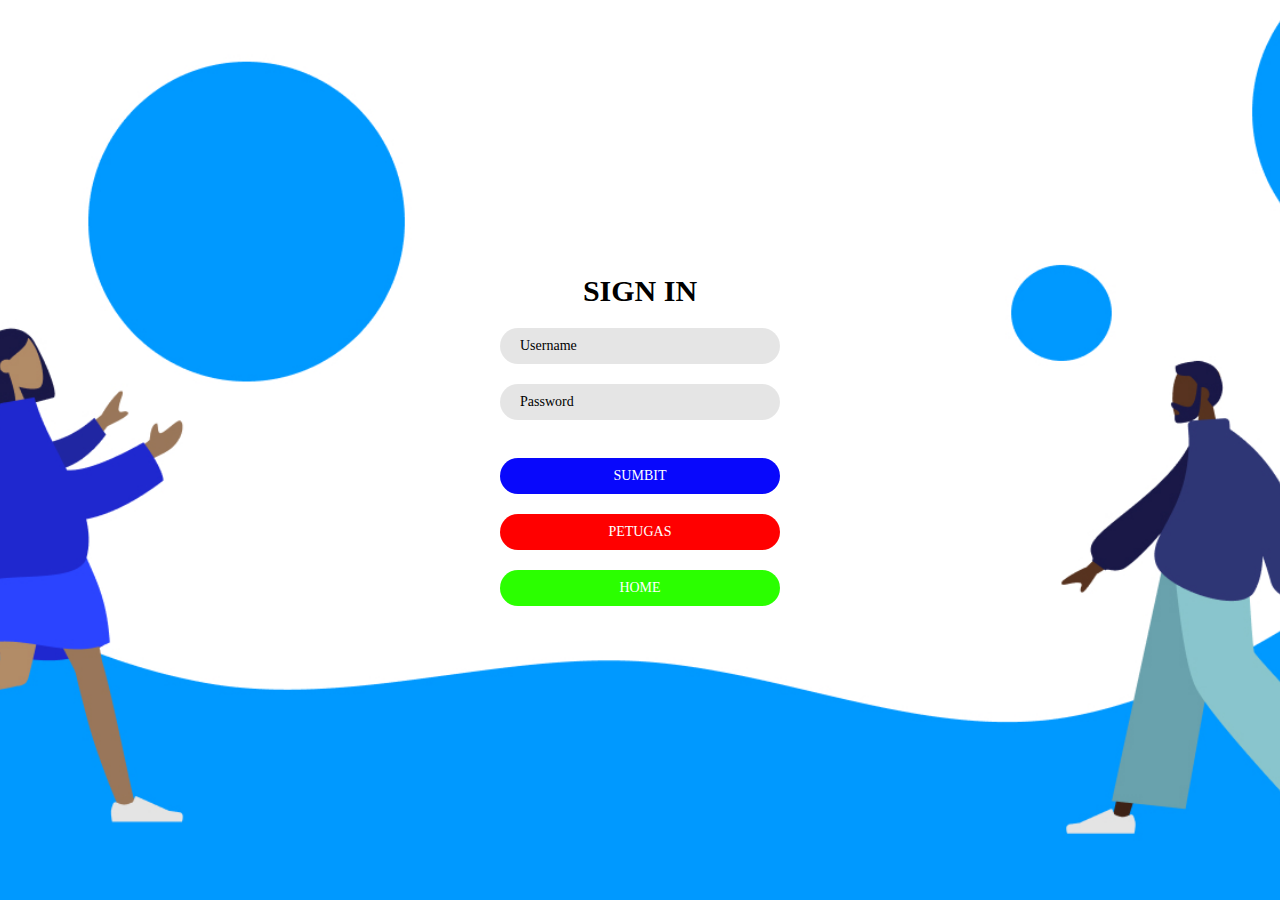
<file: admin/login-admin.html>
<!DOCTYPE html>
<html lang="en">
<head>
    <meta charset="UTF-8">
    <meta name="viewport" content="width=device-width, initial-scale=1.0">
    <link rel="stylesheet" href="css/style.css">
    <title>Login Admin</title>
</head>
<body>
    <section>
        <div class="container">
            <div class="login-form">
                <h1 style="color: black;">Sign In</h1>
                    <input type="text" name="username" placeholder="Username">
                    <input type="password" name="" placeholder="Password">
                    <br/>
                    <a href="../comingsoon.html" style="background: rgb(8, 8, 252)">SUMBIT</a>
                    <a href="../petugas/login-petugas.html" style="background: red;">Petugas</a>
                    <a style="background: rgb(43, 255, 0);" href="../index.html">Home</a>
                </form>
            </div>  
        </div>
    </section>
</body>
</html>
</file>
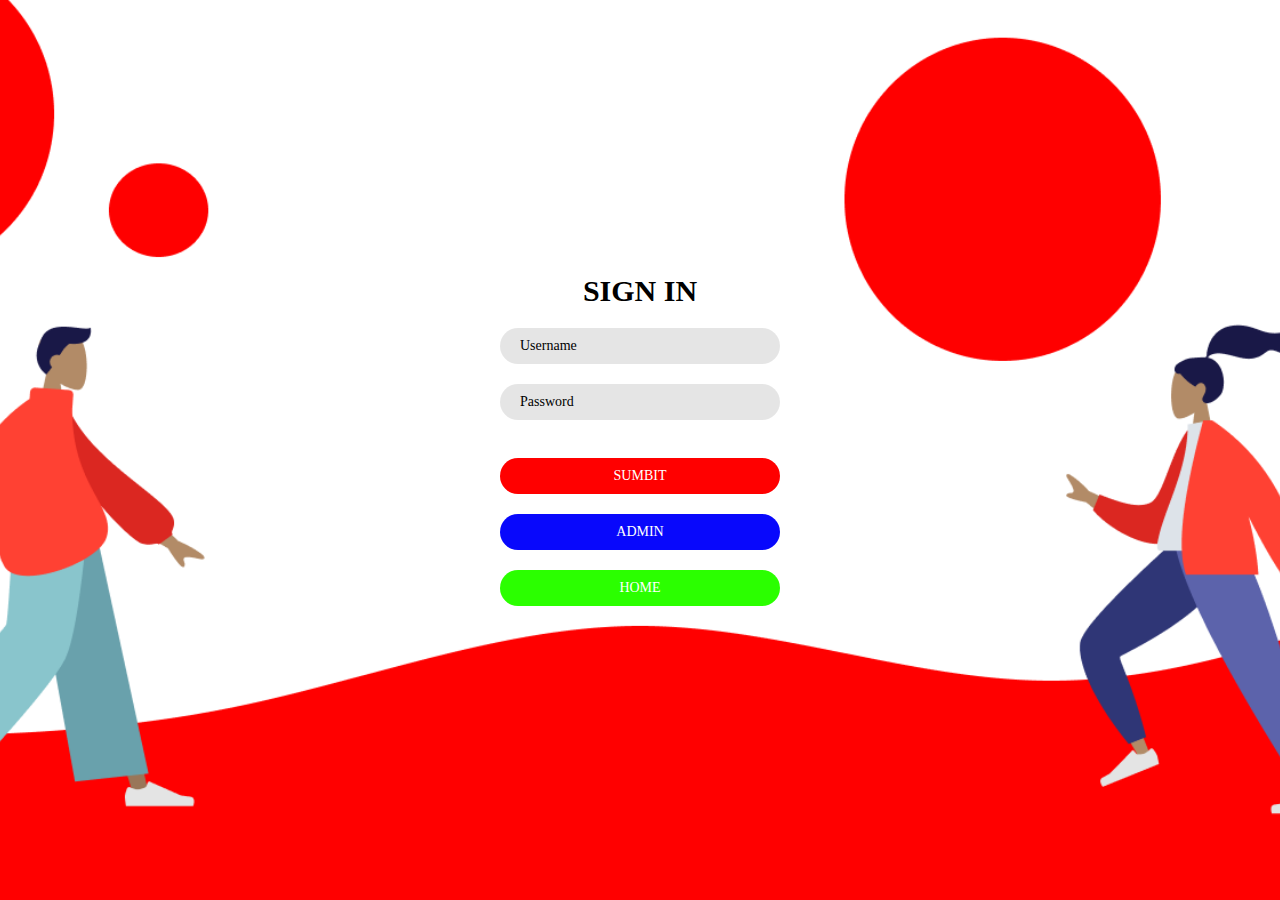
<file: petugas/login-petugas.html>
<!DOCTYPE html>
<html lang="en">
<head>
    <meta charset="UTF-8">
    <meta name="viewport" content="width=device-width, initial-scale=1.0">
    <link rel="stylesheet" href="css/style.css">
    <title>Login Petugas</title>
</head>
<body>
    <section>
        <div class="container">
            <div class="login-form">
                <h1 style="color: black;">Sign In</h1>
                <form>
                    <input type="text" name="username" placeholder="Username">
                    <input type="password" name="" placeholder="Password">
                    <br/>
                    <a href="../comingsoon.html" style="background: rgb(255, 0, 0)">SUMBIT</a>
                    <a href="../admin/login-admin.html"style="background: rgb(8, 8, 252)">Admin</a>
                    <a style="background: rgb(43, 255, 0);" href="../index.html">Home</a>
                </form>
            </div>  
        </div>
    </section>
</body>
</html>
</file>
<file: admin/css/style.css>
body{
    background-image: url('../../img/login-admin2.jpg');
    background-position: center;
    background-attachment: fixed;
    background-size: cover;
}
.container{
   position: absolute;
   top: 50%;
   left: 50%;
   transform: translate(-50%,-50%);
   width: 340px;
   text-align: center;
}
.login-form{
    position: relative;
    box-sizing: border-box;
    padding: 60px 30px;
    transition: 0.5s;
}
.login-form:hover{
    background: rgba(225, 225, 225,.1);
    box-shadow: 0 0 20px rgba(0,0,0,.2);
}
.login-form h1{
    margin: 0 0 20px;
    color: #fff;
    font-size: 30px;
    text-transform: uppercase;
}
.login-form input{
    display: block;
    width: 100%;
    padding: 10px 20px;
    box-sizing: border-box;
    margin-bottom: 20px;
    border-radius: 25px;
    outline: none;
    font-size: 14px;
    color: black;
    border: none;
    background: rgba(0, 0, 0, 0.1);
    font-family: 'Times New Roman', Times, serif; 
}
.login-form input::placeholder{
    color: black;
}
.login-form input[type="submit"]{
    color: black;
    background: #0072ff;
    font-size: 16px;
    border: none;
    cursor: pointer;
}
.login-form input[type="submit"]:hover{
    background: #005aca;
}
.login-form a{
    text-decoration: none;
    color: #fff;
    text-transform: uppercase;
}
a{
    background-color: blue;
    background-color: #005aca;
    font-size: 16px;
    border: none;
    display: block;
    width: 100%;
    padding: 10px 20px;
    box-sizing: border-box;
    margin-bottom: 20px;
    border-radius: 25px;
    border: 10ex;
    outline: none;
    font-size: 14px;
    color: #fff;
    text-transform: uppercase;
    border: none;
    background: rgba(225,225,225,.1);
    font-family: 'Times New Roman', Times, serif; 
}
</file>
<file: petugas/css/style.css>
body{
    background-image: url('../../img/login-petugas2.png');
    background-position: center;
    background-attachment: fixed;
    background-size: cover;
}

.container{
   position: absolute;
   top: 50%;
   left: 50%;
   transform: translate(-50%,-50%);
   width: 340px;
   text-align: center;
}
.login-form{
    position: relative;
    box-sizing: border-box;
    padding: 60px 30px;
    transition: 0.5s;
}
.login-form:hover{
    background: rgba(225, 225, 225,.1);
    box-shadow: 0 0 20px rgba(0,0,0,.2);
}
.login-form h1{
    margin: 0 0 20px;
    color: #fff;
    font-size: 30px;
    text-transform: uppercase;
}
.login-form input{
    display: block;
    width: 100%;
    padding: 10px 20px;
    box-sizing: border-box;
    margin-bottom: 20px;
    border-radius: 25px;
    outline: none;
    font-size: 14px;
    color: black;
    border: none;
    background: rgba(0, 0, 0, 0.1);
    font-family: 'Times New Roman', Times, serif; 
}
.login-form input::placeholder{
    color: black;
}
.login-form input[type="submit"]{
    color: black;
    background: #0072ff;
    font-size: 16px;
    border: none;
    cursor: pointer;
}
.login-form input[type="submit"]:hover{
    background: #005aca;
}
.login-form a{
    text-decoration: none;
    color: #fff;
    text-transform: uppercase;
}
a{
    background-color: blue;
    background-color: #005aca;
    font-size: 16px;
    border: none;
    display: block;
    width: 100%;
    padding: 10px 20px;
    box-sizing: border-box;
    margin-bottom: 20px;
    border-radius: 25px;
    border: 10ex;
    outline: none;
    font-size: 14px;
    color: #fff;
    text-transform: uppercase;
    border: none;
    background: rgba(225,225,225,.1);
    font-family: 'Times New Roman', Times, serif; 
}
</file>
